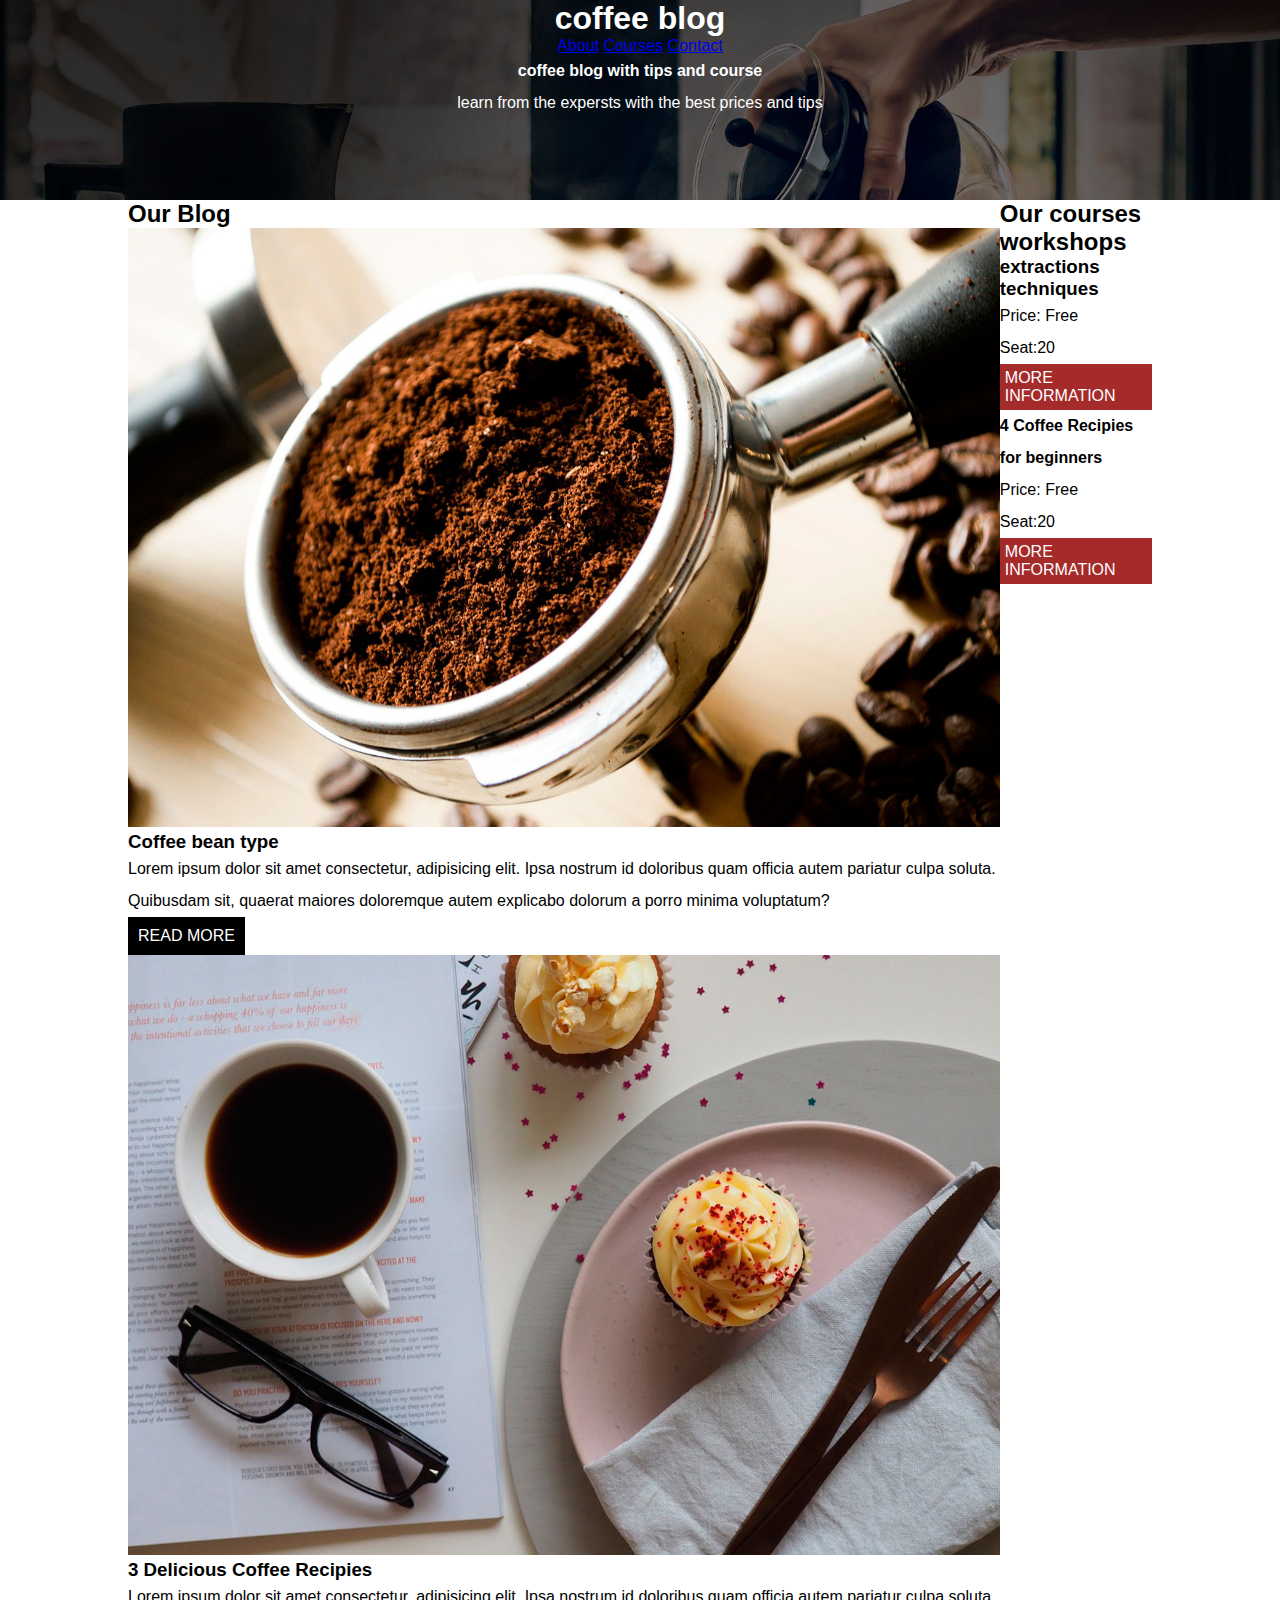
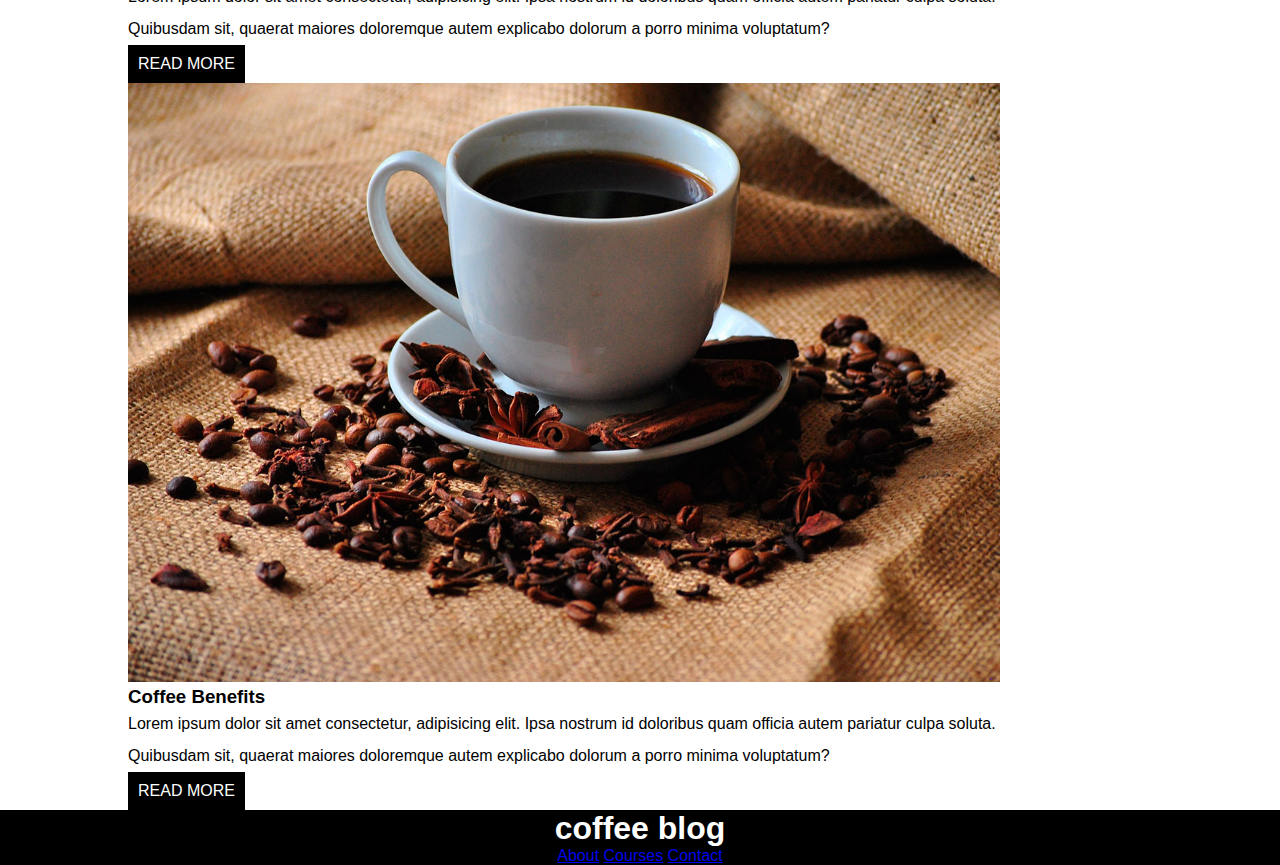
<file: index.html>
<!DOCTYPE html>
<html lang="en">
<head>
    <meta charset="UTF-8">
    <meta name="viewport" content="width=h1, initial-scale=1.0">
    <link rel="stylesheet" href="mystyle.css">
    <title> Document</title>
</head>
<body>
<header class="site-init">
<h1>coffee blog</h1>
<nav>
<a href="about.html">About</a>
<a href="courses.html">Courses</a>
<a href="contact.html">Contact</a>
</nav>
<p><b>coffee blog with tips and course</b></p>
<p>learn from the expersts with the best prices and tips</p>
</header>
<main class="container flex-container">
    <section>
    <h2>Our Blog</h2>
    <div>
        <img src="./img/blog1.jpg">
        <h3>Coffee bean type</h3>
            <p>Lorem ipsum dolor sit amet consectetur, adipisicing elit. Ipsa nostrum id doloribus quam officia autem pariatur culpa soluta. Quibusdam sit, quaerat maiores doloremque autem explicabo dolorum a porro minima voluptatum?</p>
            <a class="read-more-btn" href="#">read more</a>
            </div>
            <div>  
                <img src="./img/blog2.jpg" alt="">
    <h3>3 Delicious Coffee Recipies</h3>
            <p>Lorem ipsum dolor sit amet consectetur, adipisicing elit. Ipsa nostrum id doloribus quam officia autem pariatur culpa soluta. Quibusdam sit, quaerat maiores doloremque autem explicabo dolorum a porro minima voluptatum?</p>
            <a class="read-more-btn" href="#">read more</a>
        </div>
        <div>
            <img src="./img/blog3.jpg" alt="">
    <h3>Coffee Benefits</h3>
            <p>Lorem ipsum dolor sit amet consectetur, adipisicing elit. Ipsa nostrum id doloribus quam officia autem pariatur culpa soluta. Quibusdam sit, quaerat maiores doloremque autem explicabo dolorum a porro minima voluptatum?</p>
            <a class="read-more-btn" href="#">read more</a>
</div>
</section>
<section>
<h2>Our courses workshops</h2>
<div>
<h3>extractions techniques</h3>
<p>Price: Free</p>
<p>Seat:20</p>
<a class="more-information-btn" href="#">More Information</a>
</div>
<div></div>
<p><b>4 Coffee Recipies for beginners</b></p>
<P>Price: Free</P>
<P>Seat:20</P>
<a class="more-information-btn" href="#">More Information</a>
</div>
</section>
</main>
<div> <footer class="footer">
    <h1>coffee blog</h1>
    <nav>
    <a href="about.html">About</a>
    <a href="courses.html">Courses</a>
    <a href="contact.html">Contact</a>
    </nav>  </footer>
 </div>
    



</body>
</html>
</file>
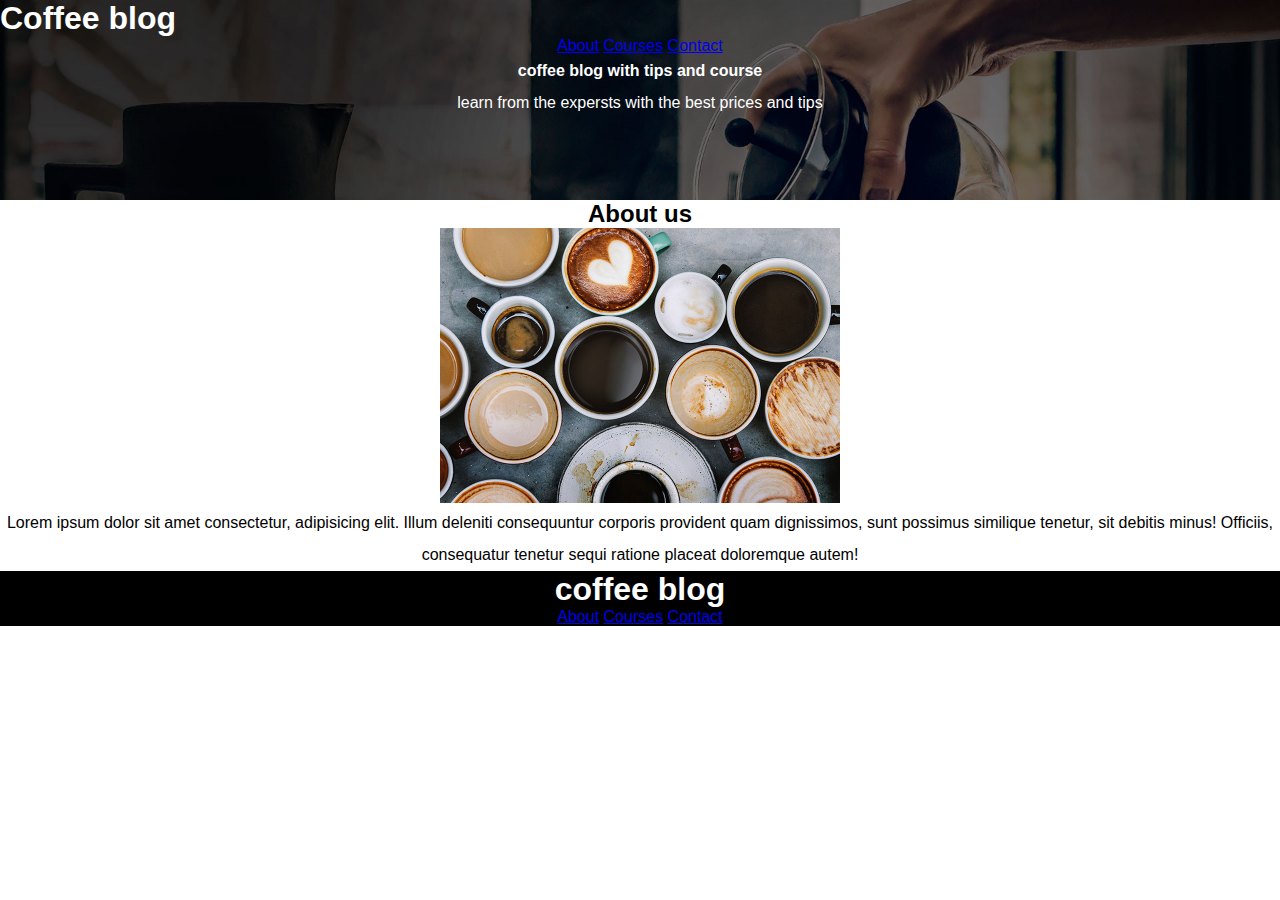
<file: about.html>
<!DOCTYPE html>
<html lang="en">
<head>
    <meta charset="UTF-8">
    <meta name="viewport" content="width=device-width, initial-scale=1.0">
    <link rel="stylesheet" href="mystyle.css">
    <title>About Us</title>
</head>
<body>
    <header class="site-init">
        <h1 style="text-align: left;"> Coffee blog </h1>
        <nav>
        <a href="about.html">About</a>
        <a href="courses.html">Courses</a>
        <a href="contact.html">Contact</a>
        </nav>
        <p><b>coffee blog with tips and course</b></p>
        <p>learn from the expersts with the best prices and tips</p>
        </header>
        <h2 style="text-align: center;"> About us</h2>
        <div style="text-align: center;">
        <img style="width: 400px; height: 100;" src="./img/us.jpg" alt="">
        <p>Lorem ipsum dolor sit amet consectetur, adipisicing elit. Illum deleniti consequuntur corporis provident quam dignissimos, sunt possimus similique tenetur, sit debitis minus! Officiis, consequatur tenetur sequi ratione placeat doloremque autem!</p>
    </div>
        <div> <footer class="footer">
            <h1>coffee blog</h1>
            <nav>
            <a href="about.html">About</a>
            <a href="courses.html">Courses</a>
            <a href="contact.html">Contact</a>
            </nav>  </footer>
         </div>
    
</body>
</html>
</file>
<file: mystyle.css>
/*global*/
*{
    margin:0;
    padding:0;
}
body{
    font-family: Arial;
}
p{
    line-height: 2;
}
img{
    max-width: 100%;
}
/*utilites*/
.container{
    width: 80%;
    margin-left: auto;
    margin-right: auto;
}
.read-more-btn{display: inline-block;
    background-color: black;
    color: white;
    text-decoration: none;
    padding: 10px;
    text-transform: uppercase;
}

    .more-information-btn{display: inline-block;
        background-color: brown;
        color: white;
        text-decoration: none;
        padding: 5px;
        text-transform: uppercase;
}
.flex-container{
display: flex;
justify-content:space-between;
flex-direction:row;
}
/*header*/
.site-init{
    background-image:url(./img/banner.jpg);
    background-size: cover;
    height:200px;
 color:white;
 text-align: center;
}
/*footer*/
.footer{
    background-color: black;
    background-size: cover;
    height: 200;
    color: white;
    text-align: center;
}
</file>
